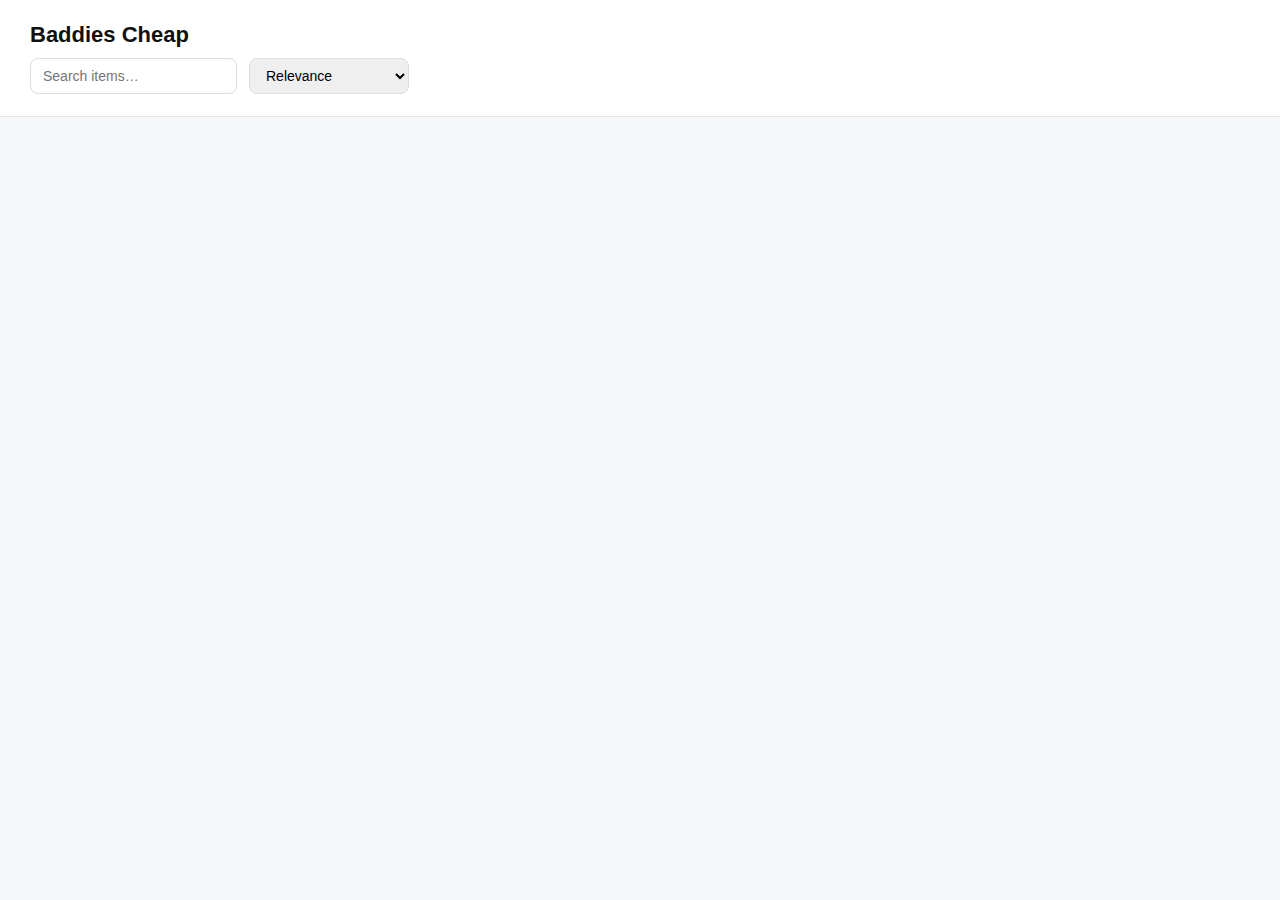
<file: index.html>
<!DOCTYPE html>
<html lang="en">
<head>
  <meta charset="UTF-8">
  <title>Baddies Cheap</title>
  <meta name="viewport" content="width=device-width, initial-scale=1.0">
  <link rel="stylesheet" href="style.css">
</head>

<body class="shop">

<header class="topbar">
  <h1>Baddies Cheap</h1>

  <div class="controls">
    <input id="search" type="text" placeholder="Search items…" />
    <select id="sort">
      <option value="relevance">Relevance</option>
      <option value="price">Price: Low to High</option>
    </select>
  </div>
</header>

<main class="items-wrapper">
  <div id="products" class="items-grid"></div>
</main>

<script src="products.js"></script>
<script src="script.js"></script>

<!-- Start of Tawk.to Script -->
<script type="text/javascript">
var Tawk_API = Tawk_API || {}, Tawk_LoadStart = new Date();
(function(){
  var s1 = document.createElement("script"),
      s0 = document.getElementsByTagName("script")[0];
  s1.async = true;
  s1.src = 'https://embed.tawk.to/6969980554ac551981db8612/1jf27jl0u';
  s1.charset = 'UTF-8';
  s1.setAttribute('crossorigin','*');
  s0.parentNode.insertBefore(s1, s0);
})();
</script>
<!-- End of Tawk.to Script -->

</body>
</html>
</file>
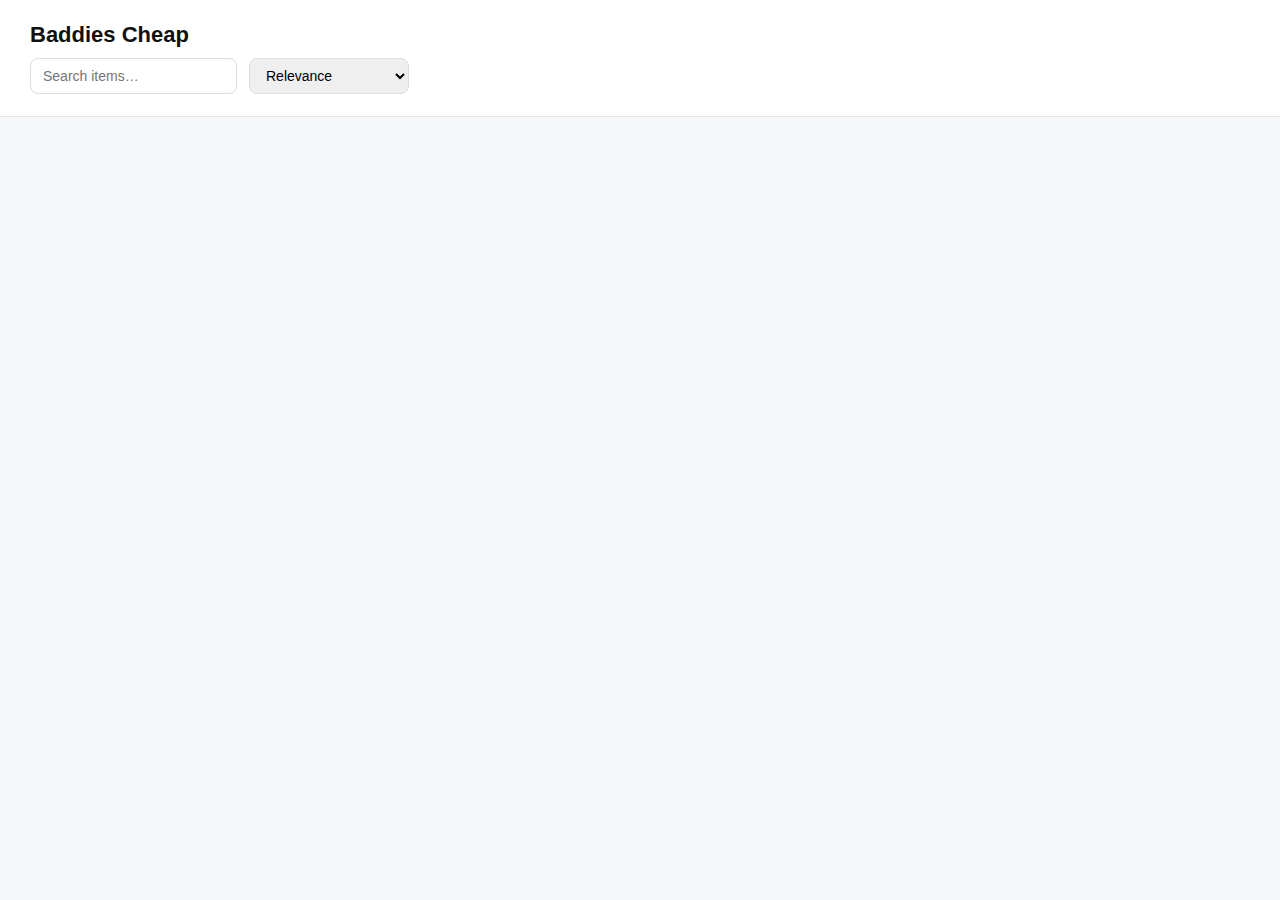
<file: checkout.html>
<!DOCTYPE html>
<html lang="en">
<head>
    <meta charset="UTF-8">
    <title>Baddies Cheap</title>
    <meta name="viewport" content="width=device-width, initial-scale=1.0">
    <link rel="stylesheet" href="style.css">
</head>
<body class="shop">
    <header class="topbar">
        <h1>Baddies Cheap</h1>
        <div class="controls">
            <input id="search" type="text" placeholder="Search items…" />
            <select id="sort">
                <option value="relevance">Relevance</option>
                <option value="price">Price: Low to High</option>
            </select>
        </div>
    </header>

    <main class="items-wrapper">
        <div id="products" class="items-grid"></div>
    </main>

    <script src="products.js"></script>
    <script src="script.js"></script>
</body>
</html>
</file>
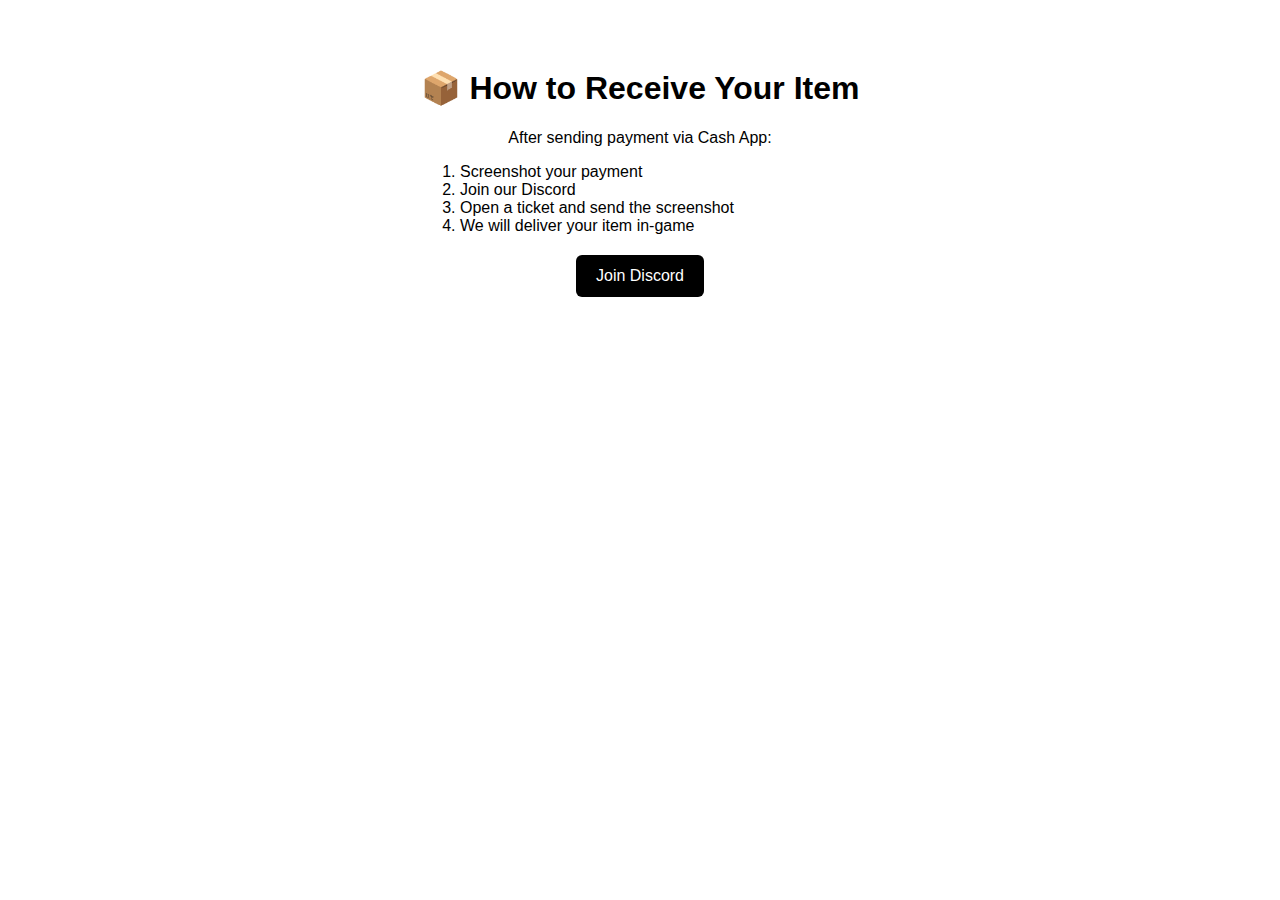
<file: instructions.html>
<!DOCTYPE html>
<html>
<head>
  <title>Order Instructions</title>
  <meta name="viewport" content="width=device-width, initial-scale=1.0" />
</head>
<body style="font-family:Arial; text-align:center; padding:40px;">

<h1>📦 How to Receive Your Item</h1>

<p>
After sending payment via Cash App:
</p>

<ol style="text-align:left; max-width:400px; margin:0 auto;">
  <li>Screenshot your payment</li>
  <li>Join our Discord</li>
  <li>Open a ticket and send the screenshot</li>
  <li>We will deliver your item in-game</li>
</ol>

<a href="https://discord.gg/YOURSERVER"
   style="display:inline-block;margin-top:20px;padding:12px 20px;background:black;color:white;text-decoration:none;border-radius:6px;">
Join Discord
</a>

</body>
</html>
</file>
<file: style.css>
/* GLOBAL RESET */
* {
  box-sizing: border-box;
  margin: 0;
  padding: 0;
}

body.shop {
  font-family: Inter, Arial, sans-serif;
  background: #f6f7f9;
  color: #111;
}

/* HEADER */
.topbar {
  padding: 22px 30px;
  background: #fff;
  border-bottom: 1px solid #e4e4e4;
  display: flex;
  flex-direction: column;
  gap: 10px;
}

.topbar h1 {
  font-size: 22px;
  font-weight: 600;
}

/* CONTROLS */
.controls {
  display: flex;
  flex-wrap: wrap;
  gap: 12px;
}

.controls input,
.controls select {
  padding: 8px 12px;
  border-radius: 8px;
  border: 1px solid #ddd;
  font-size: 14px;
  outline: none;
  transition: border 0.2s ease;
}

.controls input:focus,
.controls select:focus {
  border-color: #118a43; /* subtle focus highlight */
}

/* WRAPPER */
.items-wrapper {
  max-width: 1300px;
  margin: 0 auto;
  padding: 30px 20px;
}

/* GRID */
.items-grid {
  display: grid;
  grid-template-columns: repeat(auto-fill, minmax(200px, 1fr));
  gap: 26px;
}

/* CARD */
.card {
  position: relative;
  background: #fff;
  border: 1px solid #e3e3e3;
  border-radius: 14px;
  padding: 14px;
  text-decoration: none;
  color: #111;
  transition: transform 0.15s ease, box-shadow 0.15s ease;
}

.card:hover {
  transform: translateY(-2px);
  box-shadow: 0 6px 18px rgba(0, 0, 0, 0.08);
}

/* BADGES */
.stock {
  position: absolute;
  top: 10px;
  left: 10px;
  background: #e9f8ef;
  color: #118a43;
  font-size: 11px;
  padding: 4px 8px;
  border-radius: 999px;
  font-weight: 500;
}

.deal {
  position: absolute;
  top: 10px;
  right: 10px;
  background: #fff1c1;
  color: #8a6a00;
  font-size: 11px;
  padding: 4px 8px;
  border-radius: 999px;
  font-weight: 600;
}

/* IMAGE */
.card img {
  width: 100%;
  aspect-ratio: 1 / 1;
  object-fit: contain;
  border-radius: 10px;
  background: #f3f3f3;
  padding: 10px;
  display: block;
}

/* TEXT */
.card h3 {
  margin: 10px 0 4px;
  font-size: 15px;
  font-weight: 500;
}

.price {
  font-size: 14px;
  font-weight: 500;
}

.price span {
  margin-left: 6px;
  text-decoration: line-through;
  color: #999;
  font-weight: 400;
}

/* MOBILE */
@media (max-width: 600px) {
  .controls {
    flex-direction: column;
    gap: 10px;
  }

  .items-wrapper {
    padding: 20px 10px;
  }
}
</file>
